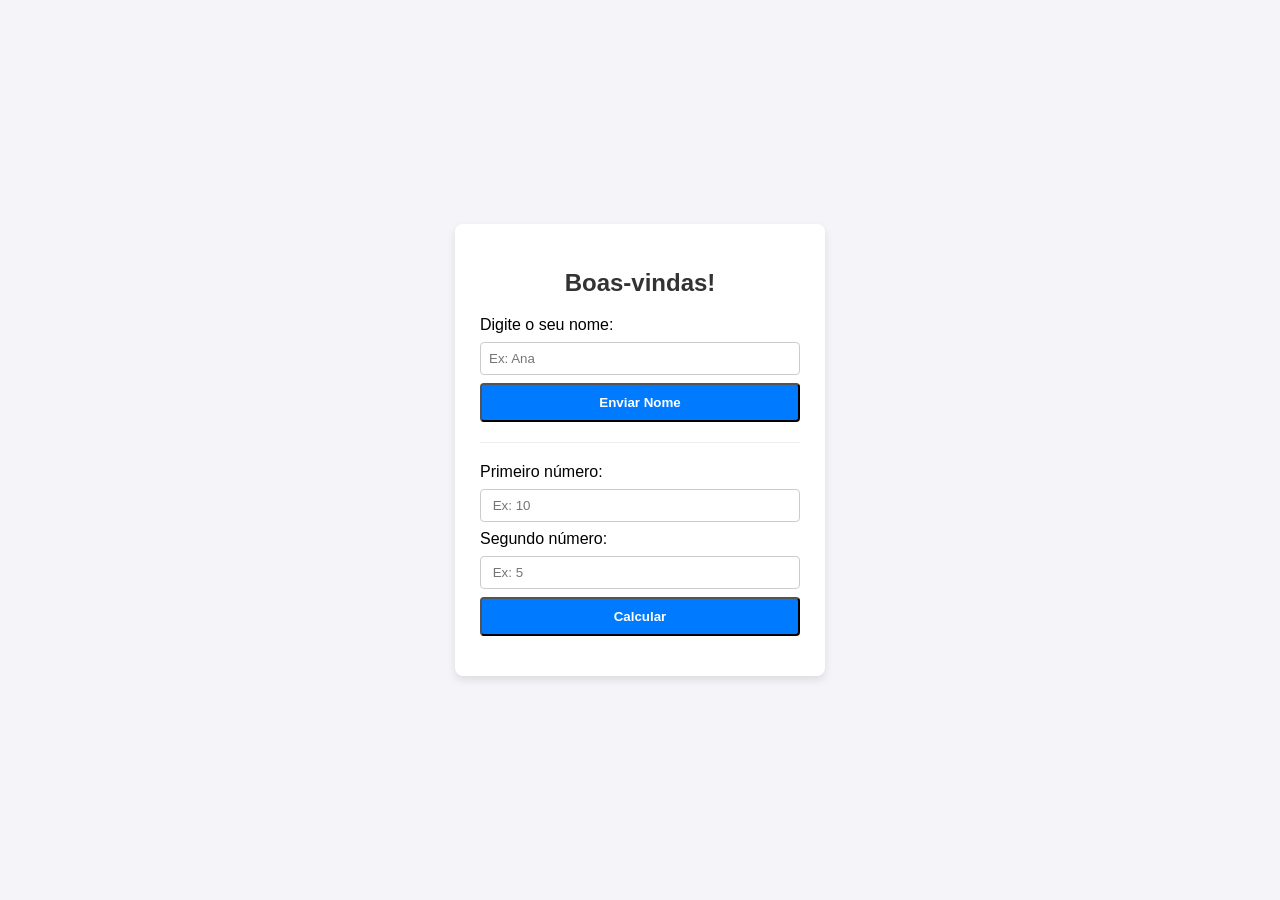
<file: javascript/04-variaveisecalculo/index.html>
<!DOCTYPE html>
<html lang="pt-br">
<head>
    <meta charset="UTF-8">
    <meta name="viewport" content="width=device-width, initial-scale=1.0">
    <title>Variaveis e Cálculos</title>
    <link rel="stylesheet" href="./css/style.css" />
</head >
<body>
    <div class="container">
          <h2>Boas-vindas!</h2>

   <!-- Seção do Nome-->
 <div class="form-group">
    <label for="nome">Digite o seu nome:</label>
    <input type="text" id="nome" placeholder="Ex: Ana" />
    <button onclick="saudarCliente()">Enviar Nome</button>
    
</div>
   <h3 id="mensagem-boas-vindas"></h3>

   <hr  />

   <!--Seção das Operações -->
<div class="form-group">
    <label for="num1">Primeiro número:</label>
    <input type="number" id="num1" placeholder=" Ex: 10"  />

    <label for="num2">Segundo número:</label>
    <input type="number" id="num2" placeholder=" Ex: 5"  />

    <button onclick="calcular()">Calcular</button>
</div>
   <!-- Resultados -->
    <div id="resultados" class="resultados"></div>
</div>

<script src="./javascript/script.js"></script>

</body>
</html>
</file>
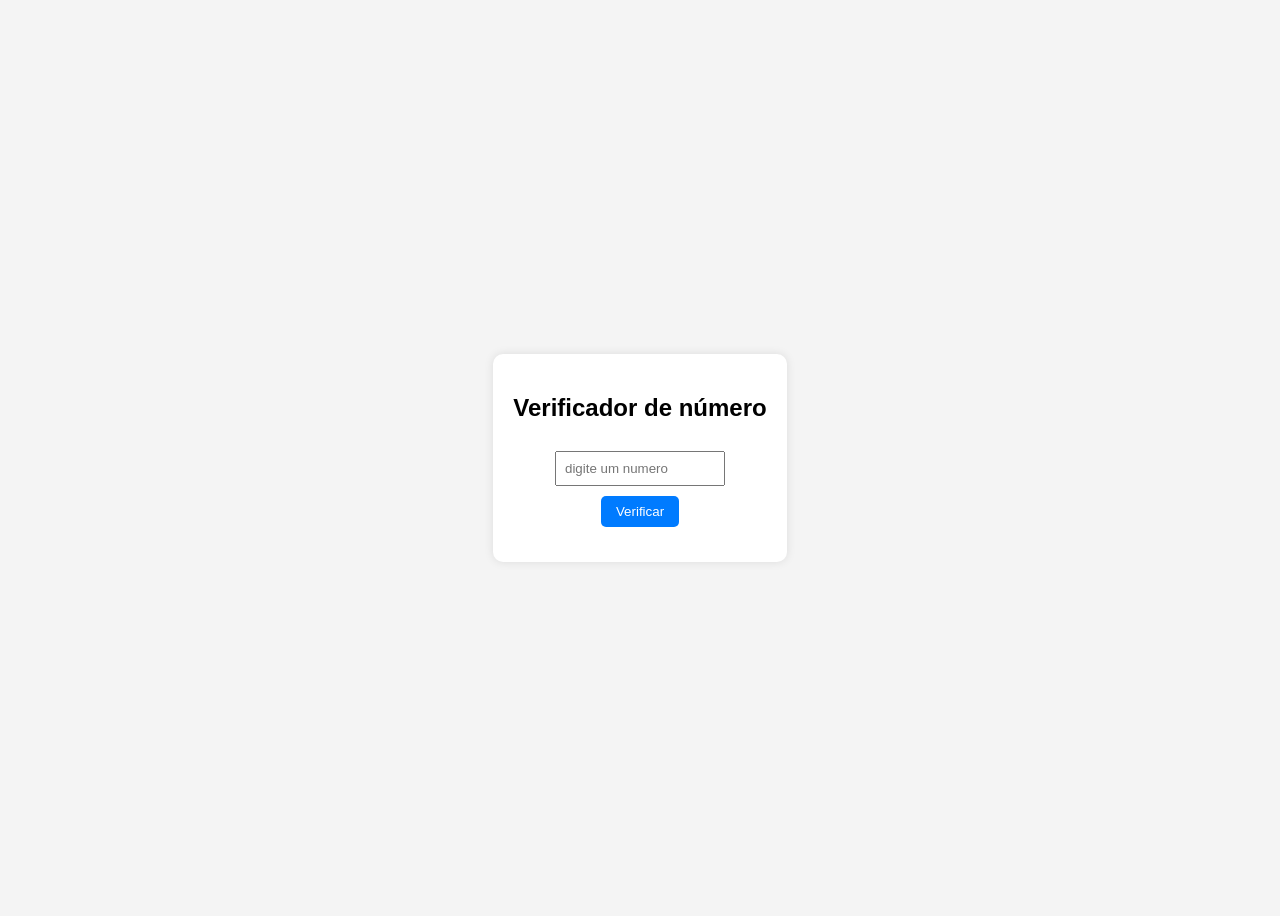
<file: javascript/08-condicionalcomfront/index.html>
<!DOCTYPE html>
<html lang="pt-br">
<head>
    <meta charset="UTF-8">
    <meta name="viewport" content="width=device-width, initial-scale=1.0">
    <title>Exemplo com If e Else</title>
    <link rel="stylesheet" href="./css/style.css" />
</head>
<body>
  <div class="container">
  <h2>Verificador de número</h2>
  <input type="number" id="numero" placeholder="digite um numero" />
  <br />
  <button id="btnVerificar">Verificar</button>
  <div id="resultado"></div>
  </div>
  <script src="./javascript/script.js"></script>

 
</body>
</html>
</file>
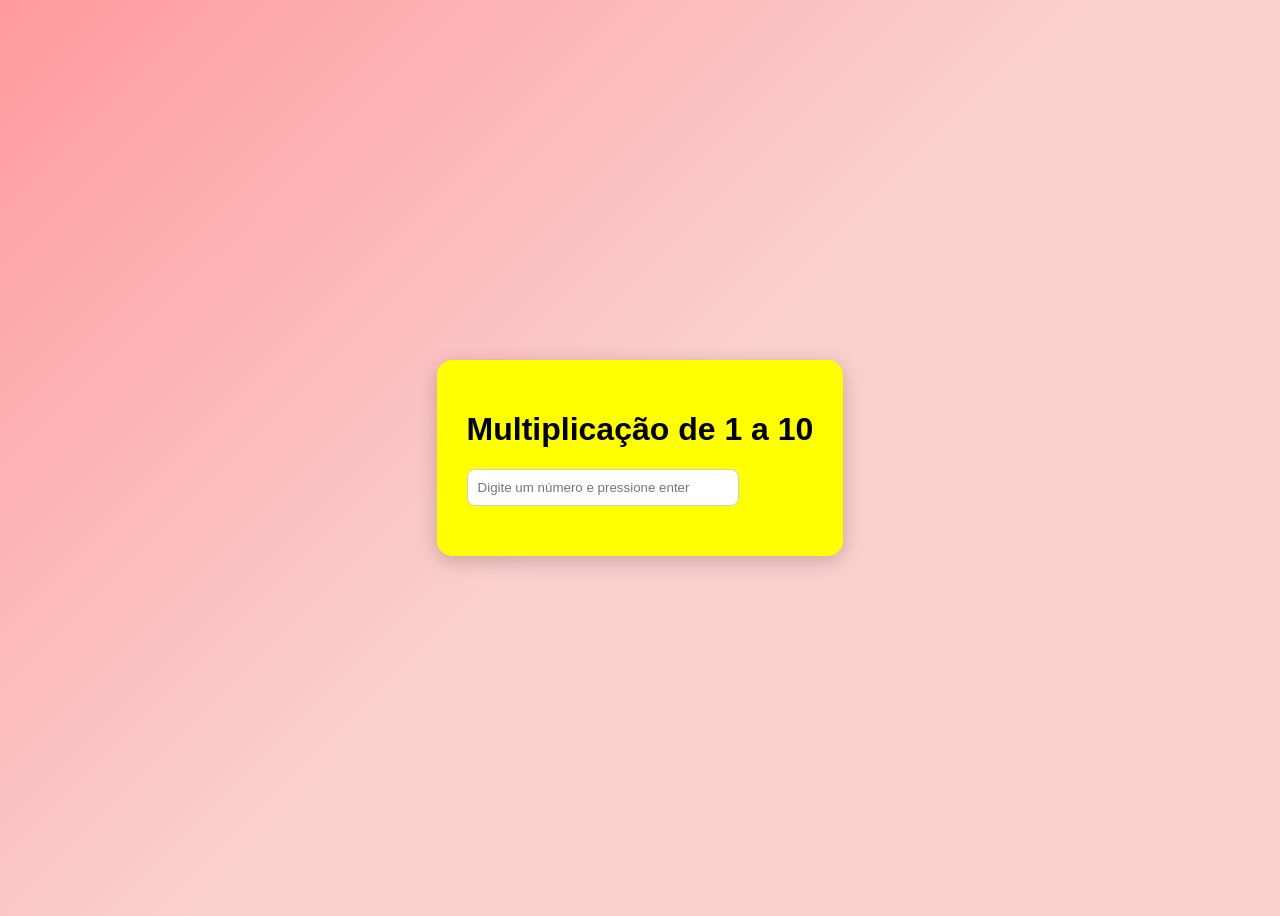
<file: javascript/11-loopcomfrontend/index.html>
<!DOCTYPE html>
<html lang="pt-br">
<head>
    <meta charset="UTF-8">
    <meta name="viewport" content="width=device-width, initial-scale=1.0">
    <title>Tabuada</title>
    <link rel="stylesheet" href="./css/style.css">
</head>
<body>
    <div class="container">
        <h1>Multiplicação de 1 a 10</h1>
        <input type="number" id="numero" placeholder="Digite um número e pressione enter">

        <div id="resultado"></div>
    </div>
    <script src="./js/script.js"></script>
</body>
</html>
</file>
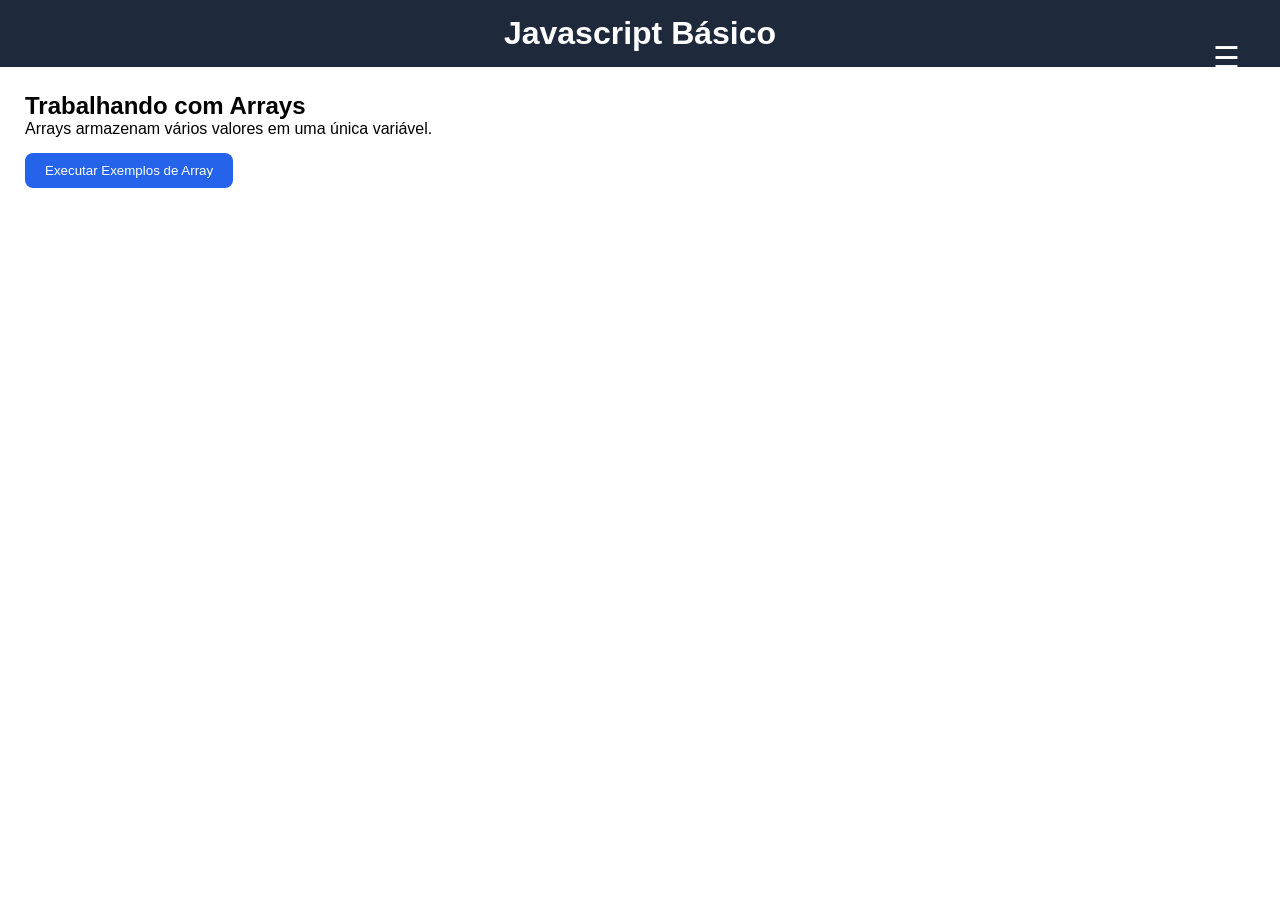
<file: javascript/14-arrayobjectcomfront/index.html>
<!DOCTYPE html>
<html lang="pt-br">
<head>
    <meta charset="UTF-8">
    <meta name="viewport" content="width=device-width, initial-scale=1.0">
    <title>Arrays e Objetos em Javascript</title>
    <link rel="stylesheet" href="./css/style.css" />
</head>
<body>
    <header>
        <h1>Javascript Básico</h1>
        <button id="menu-btn" class="hamburger">
            ☰
        </button>
 
        <nav id="menu">
            <a href="#" onclick="mostrarTela('array')">Array</a>
            <a href="#" onclick="mostrarTela('objeto')">Objeto</a>
        </nav>
    </header>
 
    <main>
        <!-- TELA ARRAY -->
        <section id="array" class="tela ativa">
            <h2>Trabalhando com Arrays</h2>
 
            <p>Arrays armazenam vários valores em uma única variável.</p>
 
            <button onclick="executarArray()">
                Executar Exemplos de Array
            </button>
 
            <div id="resultado-array" class="resultado"></div>
        </section>
 
         <!-- TELA OBJETO -->
        <section id="objeto" class="tela">
            <h2>Trabalhando com Objetos</h2>
 
            <p>Objetos armazenam dados em pares chave e valor.</p>
 
            <button onclick="executarObjeto()">
                Executar Exemplos de Objeto
            </button>
 
            <div id="resultado-objeto" class="resultado"></div>
        </section>
    </main>
    <script src="./js/script.js"></script>
</body>
</html>
</file>
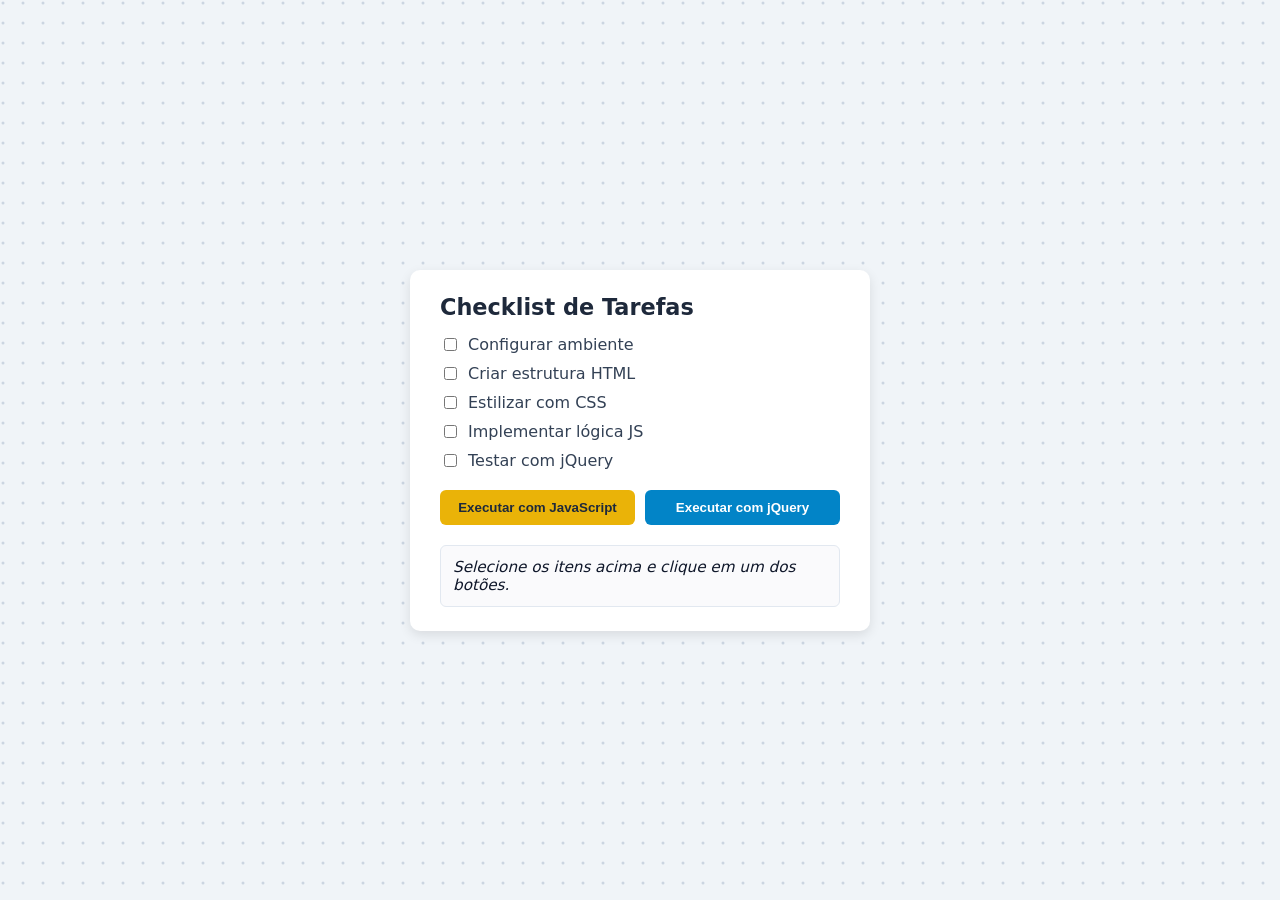
<file: javascript/15-jquery/index.html>
<!DOCTYPE html>
<html lang="pt-br">
<head>
    <meta charset="UTF-8">
    <meta name="viewport" content="width=device-width, initial-scale=1.0">
    <title>Checklist JS vs jQuery</title>
    <link rel="stylesheet" href="./css/style.css" />
</head>
<body>
 
    <main class="container">
        <h1>Checklist de Tarefas</h1>
   
         <div class="checklist">
            <label><input type="checkbox" name="tarefa" value="Configurar ambiente"> Configurar ambiente</label>
            <label><input type="checkbox" name="tarefa" value="Criar estrutura HTML"> Criar estrutura HTML</label>
            <label><input type="checkbox" name="tarefa" value="Estilizar com CSS"> Estilizar com CSS</label>
            <label><input type="checkbox" name="tarefa" value="Implementar lógica JS"> Implementar lógica JS</label>
            <label><input type="checkbox" name="tarefa" value="Testar com jQuery"> Testar com jQuery</label>                    
        </div>
 
         <div class="botoes">
            <button type="button" id="btn-js">Executar com JavaScript</button>
            <button type="button" id="btn-jq">Executar com jQuery</button>
        </div>
 
        <div id="resultado" class="resultado">
            <em>Selecione os itens acima e clique em um dos botões.</em>
        </div>
    </main>
 
    <!-- Biblioteca jQuery via CDN -->
    <script src="https://code.jquery.com/jquery-3.7.1.min.js"></script>
 
    <!-- Arquivo externo JS / jQuery -->
    <script src="./js/script.js"></script>
</body>
</html>
</file>
<file: javascript/04-variaveisecalculo/css/style.css>
body {
 font-family:  Arial, sans-serif;
 background-color: #f4f4f9;
 display: flex;
 justify-content: center;
 align-items: center;
 min-height: 100vh;
 margin: 0;
}

.container {
 background-color: #ffffff;
 padding: 25px;
 border-radius: 8PX;
 box-shadow: 0 4px 8px rgb(0, 0, 0,0.1);
 width: 320px;

}
h2, h3 {
    color:#333;
    text-align: center;

}
.form-group {
    display: flex;
    flex-direction: column;
    gap: 8px;
    margin-bottom: 15px;

}
input {
    padding: 8px;
    border:  1px solid #ccc;
    border-radius:  4px;
}

button {
    padding: 10px;
    background-color: #007bff;
    color: white;
    border: nome;
    border-radius: 4px;
    cursor: pointer;
    font-weight: bold;
}

button:hover {
    background-color: #0056b3;
}

hr {
    margin: 20px 0;
    border: 0;
    border-top: 1px solid #eee;
}

.resultados p {
    background-color: #e9ecef;
    padding: 8px;
    border-radius: 4px;
    margin: 5px 0;
}
</file>
<file: javascript/08-condicionalcomfront/css/style.css>
body {
    font-family: Arial, Helvetica, sans-serif;
    background-color: #f4f4f4;
    display: flex;
    justify-content: center;
    align-items:center;
    height: 100vh;
}

.container {
    background: white;
    padding: 20px;
    border-radius: 10px;
    box-shadow: 0 0 10px rgb(0, 0, 0, 0.1);
    text-align: center;
}

input { 
    padding: 8px;
    width: 150px;
    margin: 10px 0;

}

button {
    padding: 8px 15px;
    border: none;
    background-color: #007bff;
    color: white;
    border-radius: 5px;
    cursor: pointer;
}

button:hover {
    background-color: #0056b3;

}

#resultado {
    margin-top: 15px;
    font-weight: bold;
    
}
</file>
<file: javascript/11-loopcomfrontend/css/style.css>
body{
    font-family: Arial, Helvetica, sans-serif;


/* Degradê */
background: linear-gradient(
    135deg,
    #ff9a9e 0%,
    #fad0cd 50%,
    #fad0cd 100%
);

display: flex;
justify-content: center;
align-items: center;
min-height: 100vh;

}

.container {
    background-color: yellow;
    padding: 30px;
    border-radius: 15px;
    box-shadow: 0 5px 20px rgba(0, 0, 0, 0.2);
}

input{
    padding: 10px;
width: 250px;
border-radius: 8px;
border: 1px solid #ccc;
}

#resultado{
    margin-top: 20px;
    font-size: 22px;
    font-weight: bold;
}
</file>
<file: javascript/14-arrayobjectcomfront/css/style.css>
*{
    margin: 0;
    padding: 0;
    box-sizing: border-box;
    font-family: Arial, Helvetica, sans-serif;
}
 
body {
    background-image: url('https://images.unsplash.com/photo-1516321318423-f06f85e504b3?auto=format&fit=crop&w=1920&q=80');
    background-size: cover;
    background-position: center;
    background-repeat: no-repeat;
    background-attachment: fixed;
}
 
header{
    background: #1e293b;
    color: white;
    padding: 15px;
    position: relative;
}
 
header h1{
    text-align: center;
}
 
.hamburger{
    position: absolute;
    top: 15px;
    right: 20px;
    border: none;
    background: none;
    color: white;
    font-size: 30px;
    cursor: pointer;
}
 
nav{
    display: none;
    margin-top: 15px;
    flex-direction: column;
}
 
nav a{
    color: white;
    text-decoration: none;
    padding: 10px;
    border-top: 1px solid rgba(255, 255, 255, 0.2);
}
 
nav a:hover{
    background: #334155;
}
 
.menu-aberto{
    display: flex;
}

main{
    padding: 25px;
}

.tela{
    display: none;
}

.ativa{
    display: block;
}

button{
    background: #2563eb;
    color: white;
    border: none;
    padding: 10px 20px;
    margin-top: 15px;
    cursor: pointer;
    border-radius: 8px;
}
button:hover{
    background: #0117dd;
}

.resultado{
    margin-top: 20px;
    background: white;
    padding: 15px;
    border-radius: 10px;
    box-shadow: 0 0 10px rgba(0, 0, 0, 0);
    white-space: pre-line;
    line-height: 1.8;
}
</file>
<file: javascript/15-jquery/css/style.css>
body {
    margin: 0;
    font-family: system-ui, -apple-system, sans-serif;
    background-color: #f0f4f8;
    background-image: url("data:image/svg+xml,%3Csvg width='20' height='20' xmlns='http://www.w3.org/2000/svg'%3E%3Ccircle cx='3' cy='3' r='1.5' fill='%23cbd5e1'/%3E%3C/svg%3E");
    background-repeat: repeat;
    display: flex;
    justify-content: center;
    align-items: center;
    min-height: 100vh;
}
 
.container {
    background: #ffffff;
    padding: 24px 30px;
    border-radius: 10px;
    box-shadow: 0 4px 12px rgba(0, 0, 0, 0.1);
    width: 100%;
    max-width: 400px;
}
 
h1 {
    margin-top: 0;
    font-size: 1.4rem;
    color: #1e293b;
}
 
.checklist {
    display: flex;
    flex-direction: column;
    gap: 10px;
    margin-bottom: 20px;
}
 
.checklist label {
    cursor: pointer;
    color: #334155;
    display: flex;
    align-items: center;
    gap: 8px;
}
 
.botoes {
    display: flex;
    gap: 10px;
    margin-bottom: 20px;
}
 
button {
    flex: 1;
    padding: 10px;
    border: none;
    border-radius: 6px;
    color: #fff;
    font-weight: 600;
    cursor: pointer;
    transition: opacity 0.2s;
}
 
button:hover {
    opacity: 0.9;
}
#btn-js {
    background-color: #eab308;
    color: #1e293b;
}
#btn-jq {
    background-color: #0284c7;
}

.resultado {
    padding: 12px;
    background-color: #fafafc;
    border: 1px solid #e2e8f0;
    border-radius: 6px;
    color: #0f172a;
    font-size: 0.95rem;
}
</file>
